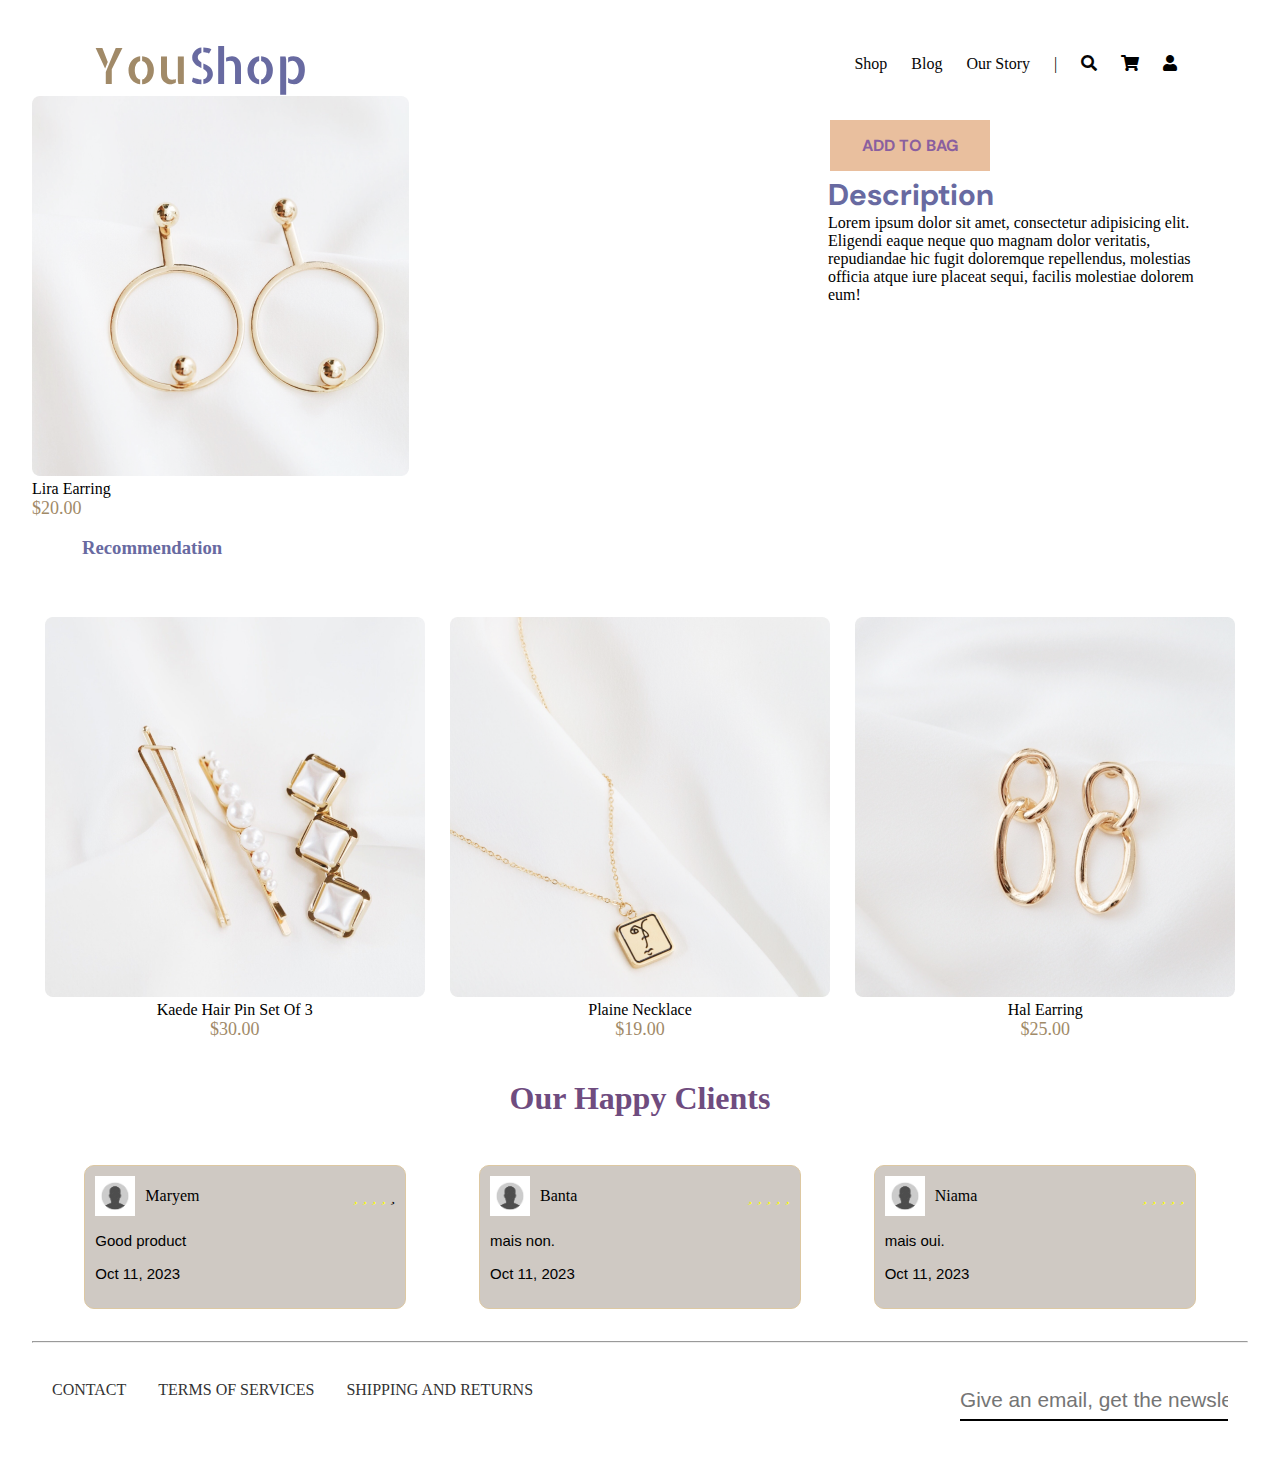
<file: description.html>
<!DOCTYPE html>
<html lang="en">
<head>
    <meta charset="UTF-8">
    <meta name="viewport" content="width=device-width, initial-scale=1.0">
    <title>YouShop</title>
    <link rel="stylesheet" href="style.css">
    <link href="https://fonts.googleapis.com/css2?family=Allerta+Stencil&display=swap" rel="stylesheet">
    <link rel="stylesheet" href="https://cdnjs.cloudflare.com/ajax/libs/font-awesome/5.15.3/css/all.min.css">
    <link rel="preconnect" href="https://fonts.googleapis.com">
    <link rel="preconnect" href="https://fonts.gstatic.com" crossorigin>
    <link href="https://fonts.googleapis.com/css2?family=Allerta+Stencil&family=DM+Sans:opsz,wght@9..40,100&display=swap" rel="stylesheet">
    <link rel="stylesheet" href="https://cdnjs.cloudflare.com/ajax/libs/font-awesome/6.2.1/css/all.min.css"
    integrity="sha512-MV7K8+y+gLIBoVD59lQIYicR65iaqukzvf/nwasF0nqhPay5w/9lJmVM2hMDcnK1OnMGCdVK+iQrJ7lzPJQd1w=="
    crossorigin="anonymous" referrerpolicy="no-referrer" />    
</head>
<body>
    <header>

        <div class="nav-bar">
            <div><a href="#" class="logo"><span class="first">You</span><span class="second">Shop</span></a></div>
            <nav>
                <ul class="menu">
                    <li><a href="#">Shop</a></li>
                    <li><a href="#">Blog</a></li>
                    <li><a href="#">Our Story</a></li>
                    <li>|</li>
                    <li><i class="fas fa-search" style="color: #050505;"></i></li>
                    <li><i class="fas fa-shopping-cart" style="color: #000000;"></i></li>
                    <li><i class="fas fa-user" style="color: #000000;"></i></li>
                </ul>
            </nav> 
        </div>
</header>
<main>
    <section>
        <div class="custom-aside">
            <figure>
                <img src="1.png">
                <figcaption>Lira Earring</figcaption>
                <p class="price">$20.00</p>
            </figure>
            <aside>
                <h1><a href="http://127.0.0.1:5500/panier.html?No+card=&card=&card=" class="button">ADD TO BAG</a></h1>
                <h2 id="custom-des">Description</h2>
                <p>Lorem ipsum dolor sit amet, consectetur adipisicing elit. Eligendi eaque neque quo magnam dolor veritatis, repudiandae hic fugit doloremque repellendus, molestias officia atque iure placeat sequi, facilis molestiae dolorem eum!</p>
            </aside>
        </div>
        <br>
        <h3 id="Header-rec">Recommendation</h3>
        <br>
        <div class="Recommendation">
            <figure>
                <img src="3.png" alt="Product 3">
                <figcaption>Kaede Hair Pin Set Of 3</figcaption>
                <p class="price">$30.00</p>
            </figure>
            <figure>
                <img src="4.png" alt="Product 4">
                <figcaption>Plaine Necklace</figcaption>
                <p class="price">$19.00</p>
            </figure>
            <figure>
                <img src="2.png" alt="Product 2">
                <figcaption>Hal  Earring</figcaption>
                <p class="price">$25.00</p>
            </figure>
        </div>
    </section>
    <div class="container">
        <h4> Our Happy Clients </h4>
        <div class="reviewSection">
    
            <div class="reviewItem">
                <div class="top">
                    <div class="clientImage">
                        <img src="client.avif" alt="">
                        <span>Maryem</span>
                    </div>
                    <ul>
                        <li><i class="fa-solid fa-star"></i></li>
                        <li><i class="fa-solid fa-star"></i></li>
                        <li><i class="fa-solid fa-star"></i></li>
                        <li><i class="fa-solid fa-star"></i></li>
                        <li><i class="fa-regular fa-star"></i></li>
                    </ul>
                </div>
                <article>
                    <p class="review">Good product</p>
                    <p>Oct 11, 2023</p>
                </article>
            </div>
    
            <div class="reviewItem">
                <div class="top">
                    <div class="clientImage">
                        <img src="client.avif" alt="">
                        <span>Banta</span>
                    </div>
                    <ul>
                        <li><i class="fa-solid fa-star"></i></li>
                        <li><i class="fa-solid fa-star"></i></li>
                        <li><i class="fa-solid fa-star"></i></li>
                        <li><i class="fa-solid fa-star"></i></li>
                        <li><i class="fa-solid fa-star"></i></li>
                    </ul>
                </div>
                <article>
                    <p class="review">mais non.</p>
                    <p>Oct 11, 2023</p>
                </article>
            </div>

            <div class="reviewItem">
                <div class="top">
                    <div class="clientImage">
                        <img src="client.avif" alt="">
                        <span>Niama</span>
                    </div>
                    <ul>
                        <li><i class="fa-solid fa-star"></i></li>
                        <li><i class="fa-solid fa-star"></i></li>
                        <li><i class="fa-solid fa-star"></i></li>
                        <li><i class="fa-solid fa-star"></i></li>
                        <li><i class="fa-solid fa-star"></i></li>
                    </ul>
                </div>
                <article>
                    <p class="review">mais oui.</p>
                    <p>Oct 11, 2023</p>
                </article>
            </div>
        </div>
    </div>
</main>
<footer>
    <hr>
    <br>
    <div class="custom-footer">
        <div class="footer">
            <a href="#">CONTACT</a>
            <a href="#">TERMS OF SERVICES</a>
            <a href="#">SHIPPING AND RETURNS</a>
        </div>
        <div class="Custom-form">
            <input type="input" class="form" placeholder="Give an email, get the newsletter."/>
          </div>
    </div>
</footer>
</body>
</html>
</file>
<file: style.css>
*{
    margin: 0;
    padding: 0;
}
body{
    margin:2em;
}
header{
    margin-left: 5%;
    margin-right: 5%;
}
.nav-bar{
    align-items: center;
    display: flex;
    justify-content: space-between;
    align-self: center;
    
}
.logo
{
    font-family: 'Allerta Stencil', sans-serif;
    font-size: 50px;
    text-decoration: none;
    margin-right: 3em;
}
.first
{
    color: #A18A68;
}
.second
{
    color: #686AA1;
}
nav ul li{
    display: inline-block;
    padding: 10px;
}
ul li a{
    color: #060606;
    text-decoration: none;

}
.pic_header{
    height: 90vh;
    background-image: url("Header.png");
    background-size: cover;
    border-radius: 15px;
    padding-left: 9em;
    background-repeat: no-repeat;
       
}
.header_h1
{
    font-family: 'Allerta Stencil', sans-serif;
    font-family: 'DM Sans', sans-serif;
    padding-top: 50px;
	color: white;
	font-size: 90px;
	text-align:start;
    margin-top: 29;
}
.header_h2
{
    font-family: 'Allerta Stencil', sans-serif;
    font-family: 'DM Sans', sans-serif;
    padding-top: 50px;
	color: white;
	font-size: 30px;
	text-align:start;
    bottom: 300px;
    left: 15px;
}
.header_h3
{
    font-family: 'Allerta Stencil', sans-serif;
    font-family: 'DM Sans', sans-serif;
	color: white;
	font-size: 30px;
	text-align:start;
    bottom: 230px;
    left: 15px;
}


.header_h4
{
    font-size: 26px;
    font-family: 'Allerta Stencil', sans-serif;
    font-family: 'DM Sans', sans-serif;
    /* margin-left: 2em; */
}
.Header_h5
{
    font-size: 30px;
    font-family: 'DM Sans', sans-serif;
}
h3 button{
    padding: 12px;
    border-radius: 14px;
    background-color: #A18A68;
    color: aliceblue;
    outline: none;
    border: none;
}
h3 button:hover{
    padding: 14px;
}


.product
{
    padding: 40px 0;
    text-align: center;
    display: grid;
    grid-template-rows: repeat(2, 1fr);
    grid-template-columns: repeat(3, 1fr);
    grid-row-gap: 50px;
    gap: 100px;
    
}
.price {
    color: #A18A68;
    font-size:large;
}

.about
{
    text-align: center;
}
.custom-footer{
    
    padding: 20px;
    text-align: center;
    display: flex;
    justify-content: space-between;
    
}
.footer
{
    display: flex;
    justify-content: space-between;
    gap: 2em;
}

.footer a {
    color: #333;
    text-decoration: none;
}

 a:hover {
    color: #f5deae;
}
.custom-form
{
    position: relative;
    padding: 15px 0 0;
    margin-top: 10px;
     
}
.form{
    width: auto;
    border: 0;
    border-bottom: 2px solid;
    font-size: 1.3rem;
    padding: 7px 0;
    transition: border-color 0.2s;
}
/* for description */
.custom-aside
{
    display: flex;
    justify-content: space-between;
}

    
.button {
    font-family: 'Allerta Stencil', sans-serif;
    font-family: 'DM Sans', sans-serif;
    background-color: #e9bf9e;
    border: none;
    color: rgb(138, 95, 159);
    padding: 15px 32px;
    text-align: center;
    text-decoration: none;
    display: inline-block;
    font-size: 16px;
    margin: 4px 2px;
    cursor: pointer;}
#custom-des
{
    font-family: 'Allerta Stencil', sans-serif;
    font-family: 'DM Sans', sans-serif;
    color: #686AA1;
    font-weight:bolder;
    font-size:30px;
}
aside {
    width: 400px;
    padding: 10px;
    margin: 10px;
}
#Header-rec
{
    margin-left: 50px;
    color: #686AA1;
}
.Recommendation {
    padding: 40px 0;
    text-align: center;
    display: grid;
    grid-template-rows: repeat(1, 1fr);
    grid-template-columns: repeat(3, 1fr);
    grid-row-gap: 50px;
}
h4 {
    font-size: 2rem;
    margin-bottom: 1rem;
    text-align: center;
    color: #6f4c7f;
}
.fa-solid
{
    color: yellow;
}
.description {
    text-align: center;
    width: 43%;
}

.clientImage {
    display: flex;
    flex-direction: row;
    align-items: center;
}

.clientImage span {
    margin-left: 10px;
}

.clientImage img {
    width: 40px;
}

.reviewSection {
    padding: 1rem;
    display: flex;
    flex-wrap: wrap;
    align-items: center;
    justify-content: space-around;
}

.reviewItem {
    width: 300px;
    padding: 10px;
    margin: 1rem;
    cursor: pointer;
    border-radius: 10px;
    background-color: #cfc9c3;
    border: 1px solid #ddc8a2;
    transition: all .2s linear;
}

.reviewItem:hover {
    border-color: rgb(235, 186, 243);
    transform: scale(1.01);
    background-color: #946d1e;
    box-shadow: 0 0px 5px 0px #cbc0c0;
}

.top {
    margin-bottom: 1rem;
    display: flex;
    flex-direction: row;
    align-items: center;
    justify-content: space-between;
}

.top ul {
    display: flex;
    list-style: none;
}

.top ul li {
    padding-left: 4px;
}

article p {
    font-size: 15px;
    font-weight: 100;
    margin-bottom: 1rem;
    font-family: 'Allerta Stencil', sans-serif;
    font-family: 'DM Sans', sans-serif;
    font-family: 'Open Sans', sans-serif;
}
/* for panier */
#btn-quantity {
    background-color: #A18A68;
    border: none;
    padding: 20px;
    font-size: 30px;
    text-align: center;
    text-decoration: none;
    border-radius: 5%;
}
#label
{
    display: flex;
    flex-direction: column;
    padding: 3px;
}
input {
    border: px solid #222;
    background: #fff;
}
.shipping
{
    color:#6f4c7f;
}
</file>
